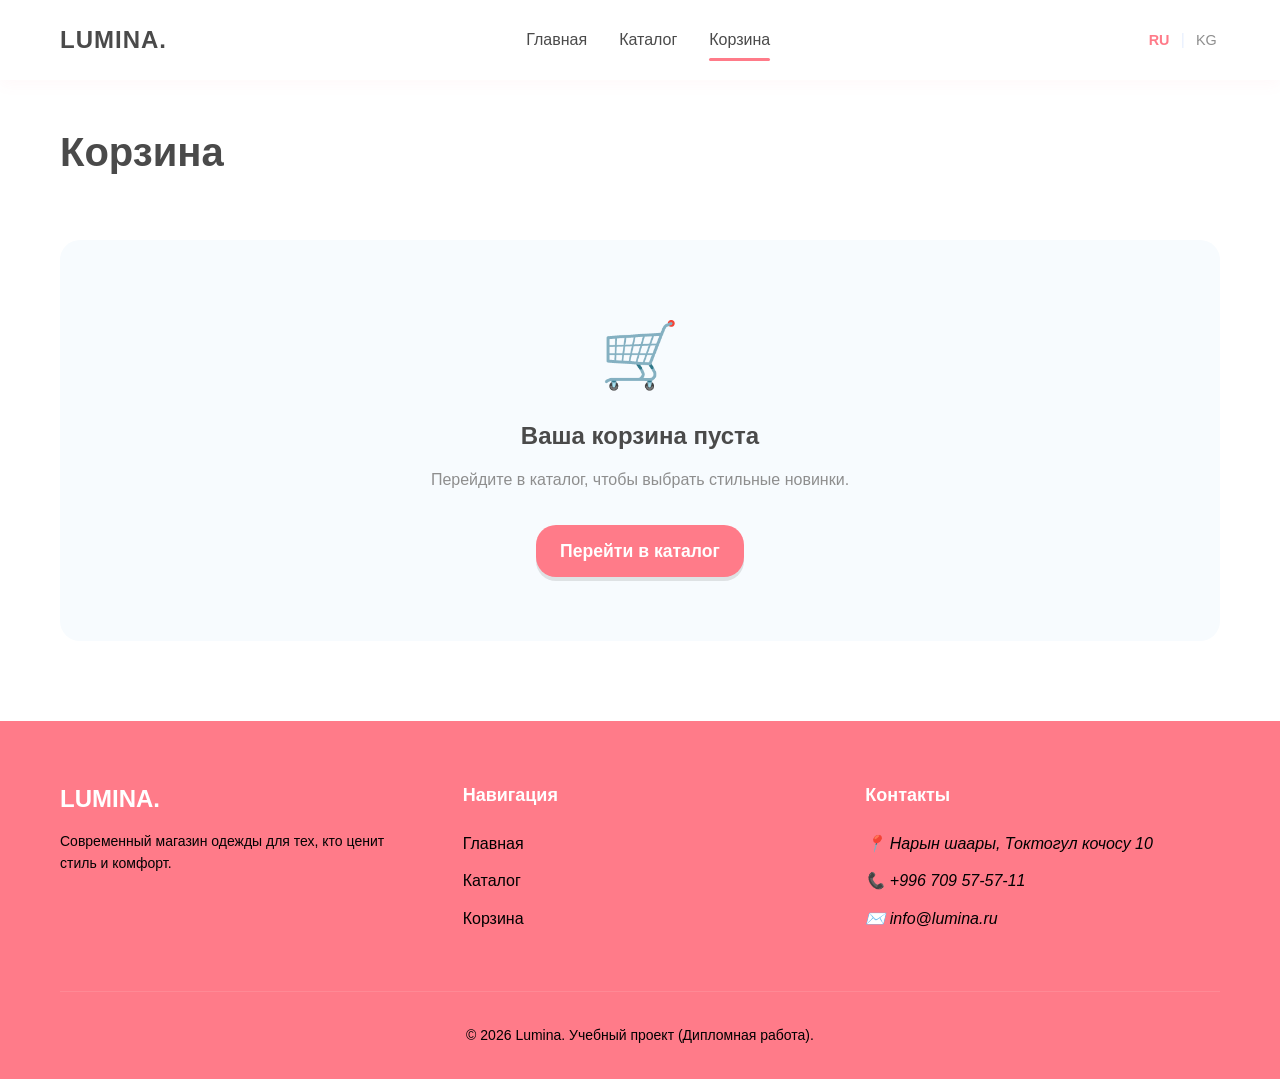
<file: cart.html>
<!DOCTYPE html>
<html lang="ru">

<head>
    <meta charset="UTF-8">
    <meta name="viewport" content="width=device-width, initial-scale=1.0">
    <title>Lumina - Корзина</title>
    <link rel="preconnect" href="https://fonts.googleapis.com">
    <link rel="preconnect" href="https://fonts.gstatic.com" crossorigin>
    <link href="https://fonts.googleapis.com/css2?family=Inter:wght@400;500;600;700&display=swap" rel="stylesheet">
    <link rel="apple-touch-icon" sizes="180x180" href="favicon/apple-touch-icon.png">
    <link rel="icon" type="image/png" sizes="32x32" href="favicon/favicon-32x32.png">
    <link rel="icon" type="image/png" sizes="16x16" href="favicon/favicon-16x16.png">
    <link rel="manifest" href="favicon/site.webmanifest">
    <link rel="stylesheet" href="css/style.css">
</head>

<body>
    <header class="header">
        <div class="container header-container">
            <a href="index.html" class="logo">LUMINA.</a>

            <button class="mobile-menu-btn" id="mobileMenuBtn" aria-label="Открыть меню">
                <span></span><span></span><span></span>
            </button>

            <nav class="nav" id="mainNav">
                <ul class="nav-list">
                    <li><a href="index.html" class="nav-link" data-i18n="home">Главная</a></li>
                    <li><a href="catalog.html" class="nav-link" data-i18n="catalog">Каталог</a></li>
                    <li>
                        <a href="cart.html" class="nav-link cart-link active">
                            <span data-i18n="cart">Корзина</span>
                            <span class="cart-badge" id="cartBadge">0</span>
                        </a>
                    </li>
                </ul>
            </nav>

            <div class="lang-switcher">
                <button class="lang-btn active" data-lang="ru">RU</button>
                <span class="lang-sep">|</span>
                <button class="lang-btn" data-lang="kg">KG</button>
            </div>
        </div>
    </header>

    <main class="main page-cart">
        <div class="container">
            <h1 class="page-title" data-i18n="cartTitle">Корзина</h1>

            <div class="cart-wrapper" id="cartContainer">
                <!-- Cart Content -->
                <div class="cart-items" id="cartItemsList">
                    <!-- Items injected here by JS -->
                    <div class="loading-spinner" data-i18n="loadingCart">Загрузка корзины...</div>
                </div>

                <!-- Cart Summary -->
                <div class="cart-summary" id="cartSummary" style="display: none;">
                    <h3 data-i18n="orderSummary">Сумма заказа</h3>
                    <div class="summary-row">
                        <span><span data-i18n="summaryItems">Товары</span> (<span id="summaryCount">0</span>):</span>
                        <span id="summaryPrice">0 сом</span>
                    </div>
                    <div class="summary-row">
                        <span data-i18n="summaryDiscount">Скидка:</span>
                        <span>0 сом</span>
                    </div>
                    <div class="summary-row total">
                        <span data-i18n="summaryTotal">Итого:</span>
                        <span id="summaryTotal">0 сом</span>
                    </div>
                    <a href="checkout.html" class="btn btn-primary btn-block" data-i18n="goToCheckout">Перейти к
                        оформлению</a>
                </div>
            </div>

            <!-- Empty cart state -->
            <div id="emptyCartMessage" class="empty-state" style="display: none;">
                <div class="empty-icon">🛒</div>
                <h2 data-i18n="emptyCart">Ваша корзина пуста</h2>
                <p data-i18n="emptyCartDesc">Перейдите в каталог, чтобы выбрать стильные новинки.</p>
                <a href="catalog.html" class="btn btn-primary" data-i18n="goToCatalog">Перейти в каталог</a>
            </div>
        </div>
    </main>

    <footer class="footer">
        <div class="container">
            <div class="footer-content">
                <div class="footer-col">
                    <h3 class="footer-logo">LUMINA.</h3>
                    <p class="footer-desc" data-i18n="footerDesc">Современный магазин одежды для тех, кто ценит стиль и
                        комфорт.</p>
                </div>
                <div class="footer-col">
                    <h4 class="footer-title" data-i18n="navTitle">Навигация</h4>
                    <ul class="footer-links">
                        <li><a href="index.html" data-i18n="home">Главная</a></li>
                        <li><a href="catalog.html" data-i18n="catalog">Каталог</a></li>
                        <li><a href="cart.html" data-i18n="cart">Корзина</a></li>
                    </ul>
                </div>
                <div class="footer-col">
                    <h4 class="footer-title" data-i18n="contactsTitle">Контакты</h4>
                    <address class="footer-contacts">
                        <p>📍 Нарын шаары, Токтогул кочосу 10</p>
                        <p>📞 <a href="tel:+79991234567">+996 709 57-57-11</a></p>
                        <p>✉️ <a href="mailto:info@lumina.ru">info@lumina.ru</a></p>
                    </address>
                </div>
            </div>
            <div class="footer-bottom">
                <p>&copy; <span id="currentYear">2026</span> <span data-i18n="copyright">Lumina. Учебный проект
                        (Дипломная работа).</span></p>
            </div>
        </div>
    </footer>

    <!-- Scripts -->
    <script src="js/products.js"></script>
    <script src="js/cart.js"></script>
    <script src="js/main.js"></script>
    <script src="js/lang.js"></script>
    <script src="js/cart-page.js"></script>
</body>

</html>
</file>
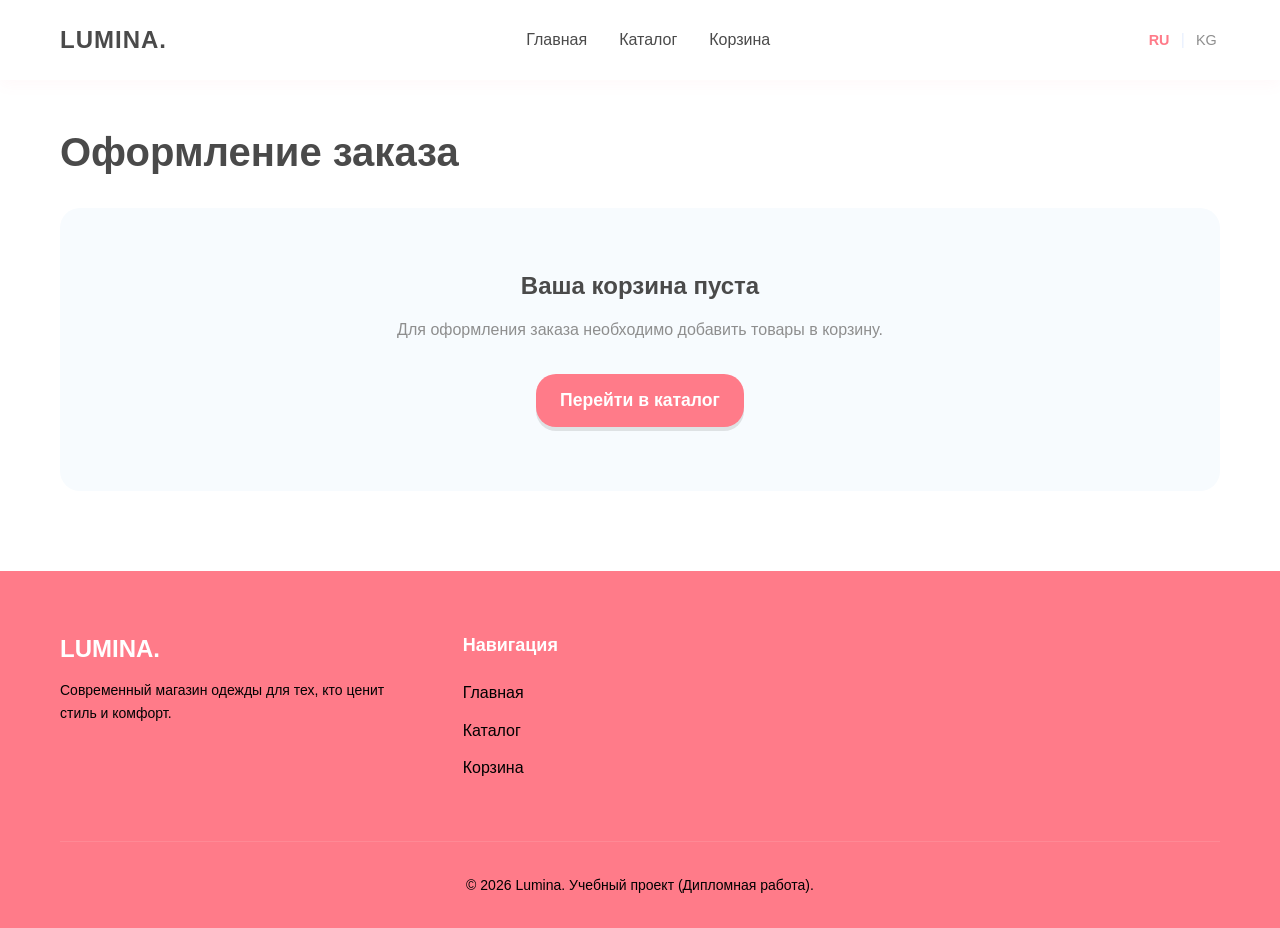
<file: checkout.html>
<!DOCTYPE html>
<html lang="ru">

<head>
    <meta charset="UTF-8">
    <meta name="viewport" content="width=device-width, initial-scale=1.0">
    <title>Lumina - Оформление заказа</title>
    <link rel="preconnect" href="https://fonts.googleapis.com">
    <link rel="preconnect" href="https://fonts.gstatic.com" crossorigin>
    <link href="https://fonts.googleapis.com/css2?family=Inter:wght@400;500;600;700&display=swap" rel="stylesheet">
    <link rel="apple-touch-icon" sizes="180x180" href="favicon/apple-touch-icon.png">
    <link rel="icon" type="image/png" sizes="32x32" href="favicon/favicon-32x32.png">
    <link rel="icon" type="image/png" sizes="16x16" href="favicon/favicon-16x16.png">
    <link rel="manifest" href="favicon/site.webmanifest">
    <link rel="stylesheet" href="css/style.css">
</head>

<body>
    <header class="header">
        <div class="container header-container">
            <a href="index.html" class="logo">LUMINA.</a>

            <button class="mobile-menu-btn" id="mobileMenuBtn" aria-label="Открыть меню">
                <span></span><span></span><span></span>
            </button>

            <nav class="nav" id="mainNav">
                <ul class="nav-list">
                    <li><a href="index.html" class="nav-link" data-i18n="home">Главная</a></li>
                    <li><a href="catalog.html" class="nav-link" data-i18n="catalog">Каталог</a></li>
                    <li>
                        <a href="cart.html" class="nav-link cart-link">
                            <span data-i18n="cart">Корзина</span>
                            <span class="cart-badge" id="cartBadge">0</span>
                        </a>
                    </li>
                </ul>
            </nav>

            <div class="lang-switcher">
                <button class="lang-btn active" data-lang="ru">RU</button>
                <span class="lang-sep">|</span>
                <button class="lang-btn" data-lang="kg">KG</button>
            </div>
        </div>
    </header>

    <main class="main page-checkout">
        <div class="container">
            <h1 class="page-title" data-i18n="checkoutTitle">Оформление заказа</h1>

            <div class="checkout-wrapper">
                <div class="checkout-form-container">
                    <form id="checkoutForm" class="checkout-form" novalidate>

                        <!-- Contact info -->
                        <section class="form-section">
                            <h2 class="form-section-title" data-i18n="contactsDelivery">Контакты и доставка</h2>

                            <div class="form-group">
                                <label for="nameInput" data-i18n="yourName">Ваше имя *</label>
                                <input type="text" id="nameInput" class="form-control" required
                                    placeholder="Айбек Асанов" data-i18n-placeholder="namePlaceholder">
                                <div class="error-text" id="nameError" data-i18n="nameError">Пожалуйста, введите ваше
                                    имя (допускаются только буквы).</div>
                            </div>

                            <div class="form-row">
                                <div class="form-group">
                                    <label for="emailInput" data-i18n="email">Email *</label>
                                    <input type="email" id="emailInput" class="form-control" required
                                        placeholder="example@mail.ru" data-i18n-placeholder="emailPlaceholder">
                                    <div class="error-text" id="emailError" data-i18n="emailError">Пожалуйста, введите
                                        корректный email.</div>
                                </div>
                                <div class="form-group">
                                    <label for="phoneInput" data-i18n="phone">Телефон *</label>
                                    <input type="tel" id="phoneInput" class="form-control" required
                                        placeholder="+996 (999) 000-00-00" data-i18n-placeholder="phonePlaceholder">
                                    <div class="error-text" id="phoneError" data-i18n="phoneError">Пожалуйста, введите
                                        корректный номер телефона (от 10 цифр).</div>
                                </div>
                            </div>

                            <div class="form-group">
                                <label for="addressInput" data-i18n="address">Адрес доставки *</label>
                                <textarea id="addressInput" class="form-control address-input" rows="3" required
                                    placeholder="Город, Улица, Дом, Квартира"
                                    data-i18n-placeholder="addressPlaceholder"></textarea>
                                <div class="error-text" id="addressError" data-i18n="addressError">Пожалуйста, укажите
                                    полный адрес доставки (не менее 10 символов).</div>
                            </div>
                        </section>

                        <!-- Payment -->
                        <section class="form-section">
                            <h2 class="form-section-title" data-i18n="payment">Оплата</h2>

                            <div class="payment-methods">
                                <label class="payment-method">
                                    <input type="radio" name="paymentType" value="card" checked>
                                    <span class="method-custom"></span>
                                    <span class="method-label" data-i18n="cardOnline">Банковской картой онлайн</span>
                                </label>
                                <label class="payment-method">
                                    <input type="radio" name="paymentType" value="cash">
                                    <span class="method-custom"></span>
                                    <span class="method-label" data-i18n="cashOnDelivery">Наличными при получении</span>
                                </label>
                            </div>

                            <!-- Card Details (shown only if card is selected) -->
                            <div id="cardDetailsWrapper" class="card-details-wrapper">
                                <div class="form-group">
                                    <label for="cardNumberInput" data-i18n="cardNumber">Номер карты *</label>
                                    <input type="text" id="cardNumberInput" class="form-control"
                                        placeholder="0000 0000 0000 0000" maxlength="19"
                                        data-i18n-placeholder="cardNumberPlaceholder">
                                    <div class="error-text" id="cardNumberError" data-i18n="cardNumberError">Введите
                                        16-значный номер карты.</div>
                                </div>

                                <div class="form-row">
                                    <div class="form-group">
                                        <label for="cardExpiryInput" data-i18n="cardExpiry">Срок действия (ММ/ГГ)
                                            *</label>
                                        <input type="text" id="cardExpiryInput" class="form-control" placeholder="12/26"
                                            maxlength="5" data-i18n-placeholder="cardExpiryPlaceholder">
                                        <div class="error-text" id="cardExpiryError" data-i18n="cardExpiryError">
                                            Неверный формат или срок истек.</div>
                                    </div>
                                    <div class="form-group">
                                        <label for="cardCvvInput" data-i18n="cardCvv">CVV *</label>
                                        <input type="password" id="cardCvvInput" class="form-control" placeholder="***"
                                            maxlength="3" data-i18n-placeholder="cardCvvPlaceholder">
                                        <div class="error-text" id="cardCvvError" data-i18n="cardCvvError">Введите 3
                                            цифры CVV.</div>
                                    </div>
                                </div>
                            </div>

                        </section>

                        <button type="submit" class="btn btn-primary btn-large btn-block" id="submitOrderBtn"
                            data-i18n="confirmOrder">Подтвердить заказ</button>
                    </form>
                </div>

                <!-- Order summary -->
                <div class="checkout-sidebar">
                    <div class="cart-summary sticky">
                        <h3 data-i18n="yourOrder">Ваш заказ</h3>
                        <div id="checkoutItemsPreview" class="checkout-items-preview">
                            <!-- Injected by JS -->
                        </div>
                        <div class="summary-divider"></div>
                        <div class="summary-row total">
                            <span data-i18n="toPay">К оплате:</span>
                            <span id="checkoutTotal">0 сом</span>
                        </div>
                    </div>
                </div>
            </div>

            <!-- Success message (hidden by default) -->
            <div id="successMessage" class="success-state" style="display: none;">
                <div class="success-icon">✓</div>
                <h2 data-i18n="orderSuccess">Заказ успешно оформлен!</h2>
                <p data-i18n="orderSuccessDesc">Спасибо за покупку. Мы свяжемся с вами в ближайшее время для
                    подтверждения деталей.</p>
                <div class="success-actions">
                    <a href="index.html" class="btn btn-primary" data-i18n="toHome">На главную</a>
                    <a href="catalog.html" class="btn btn-outline" data-i18n="continueShopping">Продолжить покупки</a>
                </div>
            </div>

            <div id="emptyCheckout" class="empty-state" style="display: none;">
                <h2 data-i18n="emptyCheckout">Ваша корзина пуста</h2>
                <p data-i18n="emptyCheckoutDesc">Для оформления заказа необходимо добавить товары в корзину.</p>
                <a href="catalog.html" class="btn btn-primary" data-i18n="goToCatalog">В каталог</a>
            </div>

        </div>
    </main>

    <footer class="footer">
        <!-- same footer -->
        <div class="container">
            <div class="footer-content">
                <div class="footer-col">
                    <h3 class="footer-logo">LUMINA.</h3>
                    <p class="footer-desc" data-i18n="footerDesc">Современный магазин одежды для тех, кто ценит стиль и
                        комфорт.</p>
                </div>
                <div class="footer-col">
                    <h4 class="footer-title" data-i18n="navTitle">Навигация</h4>
                    <ul class="footer-links">
                        <li><a href="index.html" data-i18n="home">Главная</a></li>
                        <li><a href="catalog.html" data-i18n="catalog">Каталог</a></li>
                        <li><a href="cart.html" data-i18n="cart">Корзина</a></li>
                    </ul>
                </div>
                <!-- ... -->
            </div>
            <div class="footer-bottom">
                <p>&copy; <span id="currentYear">2026</span> <span data-i18n="copyright">Lumina. Учебный проект
                        (Дипломная работа).</span></p>
            </div>
        </div>
    </footer>

    <!-- Scripts -->
    <script src="js/products.js"></script>
    <script src="js/cart.js"></script>
    <script src="js/main.js"></script>
    <script src="js/lang.js"></script>
    <script src="js/checkout.js"></script>
</body>

</html>
</file>
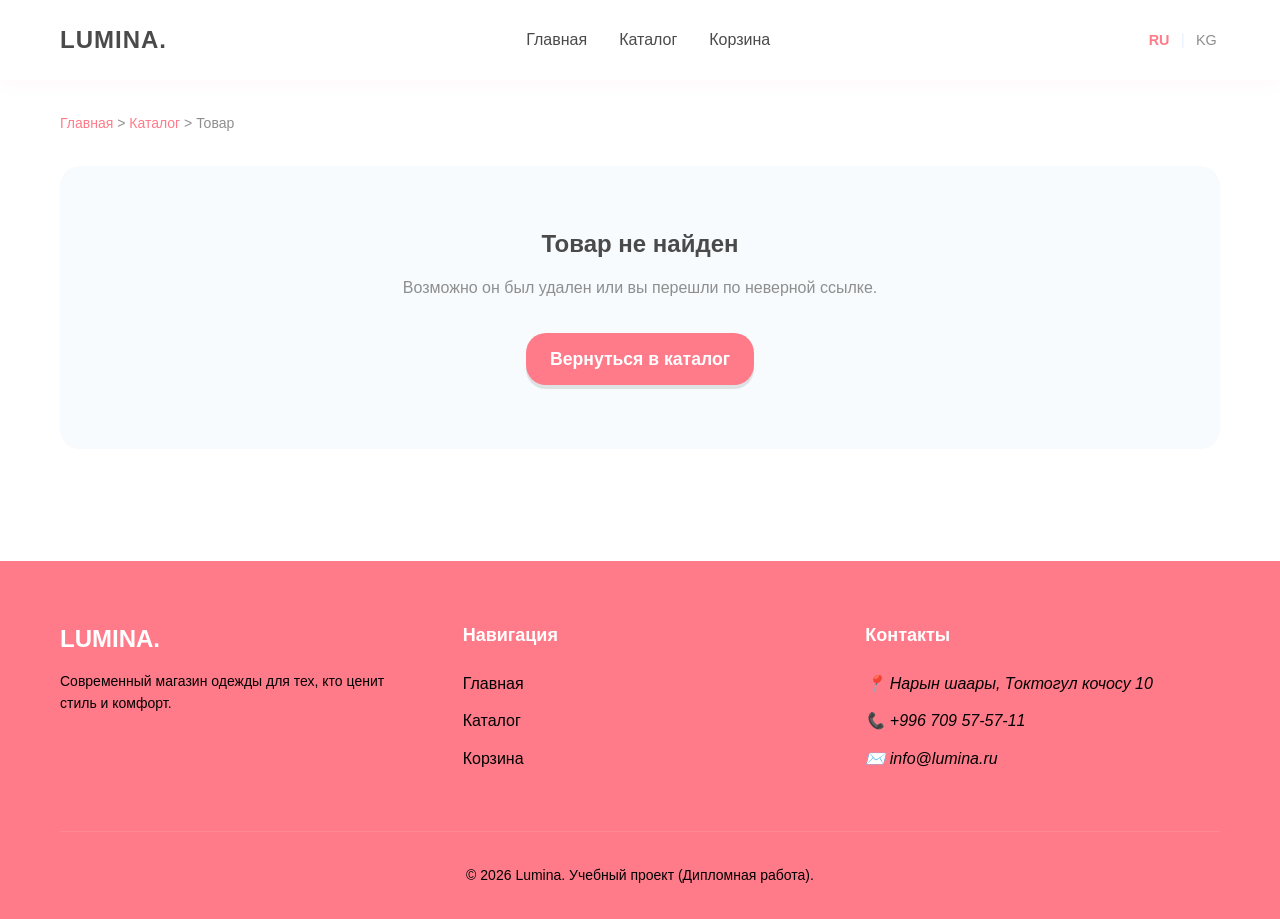
<file: product.html>
<!DOCTYPE html>
<html lang="ru">

<head>
    <meta charset="UTF-8">
    <meta name="viewport" content="width=device-width, initial-scale=1.0">
    <title>Lumina - Товар</title>
    <link rel="preconnect" href="https://fonts.googleapis.com">
    <link rel="preconnect" href="https://fonts.gstatic.com" crossorigin>
    <link href="https://fonts.googleapis.com/css2?family=Inter:wght@400;500;600;700&display=swap" rel="stylesheet">
    <link rel="apple-touch-icon" sizes="180x180" href="favicon/apple-touch-icon.png">
    <link rel="icon" type="image/png" sizes="32x32" href="favicon/favicon-32x32.png">
    <link rel="icon" type="image/png" sizes="16x16" href="favicon/favicon-16x16.png">
    <link rel="manifest" href="favicon/site.webmanifest">
    <link rel="stylesheet" href="css/style.css">
</head>

<body>
    <header class="header">
        <div class="container header-container">
            <a href="index.html" class="logo">LUMINA.</a>

            <button class="mobile-menu-btn" id="mobileMenuBtn" aria-label="Открыть меню">
                <span></span><span></span><span></span>
            </button>

            <nav class="nav" id="mainNav">
                <ul class="nav-list">
                    <li><a href="index.html" class="nav-link" data-i18n="home">Главная</a></li>
                    <li><a href="catalog.html" class="nav-link" data-i18n="catalog">Каталог</a></li>
                    <li>
                        <a href="cart.html" class="nav-link cart-link">
                            <span data-i18n="cart">Корзина</span>
                            <span class="cart-badge" id="cartBadge">0</span>
                        </a>
                    </li>
                </ul>
            </nav>

            <div class="lang-switcher">
                <button class="lang-btn active" data-lang="ru">RU</button>
                <span class="lang-sep">|</span>
                <button class="lang-btn" data-lang="kg">KG</button>
            </div>
        </div>
    </header>

    <main class="main page-product">
        <div class="container">
            <div class="breadcrumbs">
                <a href="index.html" data-i18n="home">Главная</a> &gt; <a href="catalog.html"
                    data-i18n="catalog">Каталог</a> &gt; <span id="bcProductName"
                    data-i18n="productPageTitle">Товар</span>
            </div>

            <div class="product-details-wrap" id="productDetailsContainer">
                <div class="loading-spinner" data-i18n="loadingProduct">Загрузка информации о товаре...</div>
                <!-- Content injected via JS: image, title, price, description, sizes, Add to Cart btn -->
            </div>

            <div id="productNotFound" class="empty-state" style="display: none;">
                <h2 data-i18n="productNotFound">Товар не найден</h2>
                <p data-i18n="productNotFoundDesc">Возможно он был удален или вы перешли по неверной ссылке.</p>
                <a href="catalog.html" class="btn btn-primary" data-i18n="backToCatalog">Вернуться в каталог</a>
            </div>
        </div>
    </main>

    <footer class="footer">
        <div class="container">
            <div class="footer-content">
                <div class="footer-col">
                    <h3 class="footer-logo">LUMINA.</h3>
                    <p class="footer-desc" data-i18n="footerDesc">Современный магазин одежды для тех, кто ценит стиль и
                        комфорт.</p>
                </div>
                <div class="footer-col">
                    <h4 class="footer-title" data-i18n="navTitle">Навигация</h4>
                    <ul class="footer-links">
                        <li><a href="index.html" data-i18n="home">Главная</a></li>
                        <li><a href="catalog.html" data-i18n="catalog">Каталог</a></li>
                        <li><a href="cart.html" data-i18n="cart">Корзина</a></li>
                    </ul>
                </div>
                <div class="footer-col">
                    <h4 class="footer-title" data-i18n="contactsTitle">Контакты</h4>
                    <address class="footer-contacts">
                        <p>📍 Нарын шаары, Токтогул кочосу 10</p>
                        <p>📞 <a href="tel:+79991234567">+996 709 57-57-11</a></p>
                        <p>✉️ <a href="mailto:info@lumina.ru">info@lumina.ru</a></p>
                    </address>
                </div>
            </div>
            <div class="footer-bottom">
                <p>&copy; <span id="currentYear">2026</span> <span data-i18n="copyright">Lumina. Учебный проект
                        (Дипломная работа).</span></p>
            </div>
        </div>
    </footer>

    <!-- Scripts -->
    <script src="js/products.js"></script>
    <script src="js/cart.js"></script>
    <script src="js/main.js"></script>
    <script src="js/lang.js"></script>
    <script src="js/product.js"></script>
</body>

</html>
</file>
<file: css/style.css>
/* =========================================================================
   Base Styles & Variables
   ========================================================================= */
:root {
    /* Colors - Pastel Kids Theme */
    --primary: #FF7B89;
    --primary-hover: #FF5E6F;
    --secondary: #FFECA1;
    --accent: #86E3CE;
    --text-main: #4A4A4A;
    --text-muted: #8E8E8E;
    --bg-main: #ffffff;
    --bg-light: #F7FBFE;
    --border: #E8F0FE;
    --error: #FF6B6B;
    --success: #4ECDC4;
    --badge-new: #4ECDC4;
    --badge-hit: #FFD166;

    /* Typography */
    --font-main: 'Nunito', sans-serif;

    /* Layout */
    --container-max: 1200px;
    --container-padding: 20px;

    /* Effects */
    --transition: all 0.3s cubic-bezier(0.34, 1.56, 0.64, 1);
    --shadow-sm: 0 4px 15px rgba(255, 123, 137, 0.05);
    --shadow-md: 0 8px 25px rgba(255, 123, 137, 0.1);
    --shadow-lg: 0 15px 35px rgba(255, 123, 137, 0.15);
    --radius: 20px;
}

* {
    margin: 0;
    padding: 0;
    box-sizing: border-box;
}

html,
body {
    height: 100%;
}

body {
    font-family: var(--font-main);
    color: var(--text-main);
    background-color: var(--bg-main);
    line-height: 1.6;
    font-size: 16px;
    display: flex;
    flex-direction: column;
}

.main {
    flex: 1 0 auto;
    /* Push footer down */
}

.footer {
    flex-shrink: 0;
}

.container {
    max-width: var(--container-max);
    margin: 0 auto;
    padding: 0 var(--container-padding);
}

a {
    color: inherit;
    text-decoration: none;
    transition: var(--transition);
}

ul,
ol {
    list-style: none;
}

img {
    max-width: 100%;
    height: auto;
    display: block;
}

/* =========================================================================
   Typography & Utils
   ========================================================================= */
h1,
h2,
h3,
h4,
h5,
h6 {
    font-weight: 600;
    line-height: 1.2;
    margin-bottom: 1rem;
}

.page-title {
    font-size: 2.5rem;
    margin-bottom: 2rem;
    font-weight: 700;
}

.section-title {
    font-size: 2rem;
    margin-bottom: 2rem;
    position: relative;
    display: inline-block;
}

.section-title::after {
    content: '';
    position: absolute;
    bottom: -10px;
    left: 0;
    width: 60px;
    height: 3px;
    background-color: var(--primary);
}

.section-padding {
    padding: 5rem 0;
}

.bg-light {
    background-color: var(--bg-light);
}

.loading-spinner {
    text-align: center;
    padding: 3rem;
    color: var(--text-muted);
}

.empty-state {
    text-align: center;
    padding: 4rem 2rem;
    background-color: var(--bg-light);
    border-radius: var(--radius);
    margin: 2rem 0;
}

.empty-state h2 {
    margin-bottom: 1rem;
}

.empty-state p {
    color: var(--text-muted);
    margin-bottom: 2rem;
}

.empty-icon {
    font-size: 4rem;
    margin-bottom: 1rem;
}

/* =========================================================================
   Buttons & Forms
   ========================================================================= */
.btn {
    display: inline-flex;
    align-items: center;
    justify-content: center;
    padding: 0.75rem 1.5rem;
    border: none;
    border-radius: var(--radius);
    font-family: inherit;
    font-weight: 700;
    font-size: 1.1rem;
    cursor: pointer;
    transition: var(--transition);
    text-align: center;
    box-shadow: 0 4px 0 rgba(0, 0, 0, 0.1);
}

.btn-primary {
    background-color: var(--primary);
    color: #fff;
}

.btn-primary:hover {
    background-color: var(--primary-hover);
    transform: translateY(-4px);
    box-shadow: 0 8px 0 rgba(0, 0, 0, 0.15);
}

.btn-primary:active {
    transform: translateY(2px);
    box-shadow: 0 2px 0 rgba(0, 0, 0, 0.1);
}

.btn-outline {
    background-color: transparent;
    color: var(--primary);
    border: 1px solid var(--primary);
}

.btn-outline:hover {
    background-color: var(--primary);
    color: #fff;
}

.btn-large {
    padding: 1rem 2rem;
    font-size: 1.125rem;
}

.btn-block {
    display: flex;
    width: 100%;
}

.btn:disabled {
    opacity: 0.5;
    cursor: not-allowed;
    transform: none !important;
    box-shadow: none !important;
}

.form-group {
    margin-bottom: 1.5rem;
}

.form-group label {
    display: block;
    margin-bottom: 0.5rem;
    font-weight: 500;
    font-size: 0.875rem;
}

.form-control,
.form-select {
    width: 100%;
    padding: 0.75rem 1rem;
    border: 1px solid var(--border);
    border-radius: var(--radius);
    font-family: inherit;
    font-size: 1rem;
    transition: var(--transition);
    background-color: #fff;
}

.form-control:focus,
.form-select:focus {
    outline: none;
    border-color: var(--primary);
    box-shadow: 0 0 0 3px rgba(17, 17, 17, 0.1);
}

.error-text {
    color: var(--error);
    font-size: 0.8rem;
    margin-top: 0.5rem;
    display: none;
}

.form-group.has-error .form-control {
    border-color: var(--error);
}

.form-group.has-error .error-text {
    display: block;
}

/* =========================================================================
   Header & Navigation
   ========================================================================= */
.header {
    background-color: var(--bg-main);
    box-shadow: var(--shadow-sm);
    position: sticky;
    top: 0;
    z-index: 100;
}

.header-container {
    display: flex;
    justify-content: space-between;
    align-items: center;
    height: 80px;
}

.logo {
    font-size: 1.5rem;
    font-weight: 700;
    letter-spacing: 1px;
    z-index: 101;
    /* Above mobile menu */
}

.nav-list {
    display: flex;
    gap: 2rem;
    align-items: center;
}

.nav-link {
    font-weight: 500;
    position: relative;
    padding: 0.5rem 0;
}

.nav-link::after {
    content: '';
    position: absolute;
    bottom: 0;
    left: 0;
    width: 0;
    height: 3px;
    border-radius: 3px;
    background-color: var(--primary);
    transition: var(--transition);
}

.nav-link:hover::after,
.nav-link.active::after {
    width: 100%;
}

.lang-switcher {
    display: flex;
    align-items: center;
    gap: 0.5rem;
    font-weight: 500;
    margin-left: 1rem;
}

.lang-btn {
    background: none;
    border: none;
    cursor: pointer;
    font-family: inherit;
    font-size: 0.9rem;
    color: var(--text-muted);
    transition: var(--transition);
    padding: 0.2rem;
}

.lang-btn:hover {
    color: var(--primary);
}

.lang-btn.active {
    color: var(--primary);
    font-weight: 700;
}

.lang-sep {
    color: var(--border);
}

.cart-link {
    display: flex;
    align-items: center;
    gap: 0.5rem;
}

.cart-badge {
    background-color: var(--primary);
    color: #fff;
    font-size: 0.75rem;
    font-weight: 700;
    padding: 0.1rem 0.5rem;
    border-radius: 20px;
    min-width: 20px;
    text-align: center;
}

.mobile-menu-btn {
    display: none;
    background: none;
    border: none;
    cursor: pointer;
    flex-direction: column;
    gap: 5px;
    z-index: 101;
}

.mobile-menu-btn span {
    display: block;
    width: 25px;
    height: 2px;
    background-color: var(--primary);
    transition: var(--transition);
}

/* =========================================================================
   Home Page
   ========================================================================= */
.hero-banner {
    background-color: var(--bg-light);
    min-height: 60vh;
    display: flex;
    align-items: center;
    position: relative;
    overflow: hidden;
    padding: 4rem 0;
}

.hero-banner::before {
    content: '';
    position: absolute;
    right: -10%;
    top: -20%;
    width: 50%;
    height: 140%;
    background: linear-gradient(135deg, var(--secondary), var(--accent));
    border-radius: 50%;
    z-index: 0;
}

.hero-content {
    position: relative;
    z-index: 1;
    max-width: 600px;
}

.hero-title {
    font-size: 3.5rem;
    margin-bottom: 1.5rem;
    color: var(--primary);
}

.hero-subtitle {
    font-size: 1.25rem;
    color: var(--text-muted);
    margin-bottom: 2.5rem;
}

.section-header {
    display: flex;
    justify-content: space-between;
    align-items: flex-end;
    margin-bottom: 3rem;
}

.products-grid {
    display: grid;
    grid-template-columns: repeat(auto-fill, minmax(250px, 1fr));
    gap: 2rem;
}

/* Product Card */
.product-card {
    background-color: #fff;
    border-radius: var(--radius);
    padding: 1rem;
    transition: var(--transition);
    border: 1px solid var(--border);
    display: flex;
    flex-direction: column;
    height: 100%;
}

.product-card:hover {
    transform: translateY(-8px) scale(1.02);
    box-shadow: var(--shadow-lg);
    border-color: transparent;
}

.product-link {
    flex-grow: 1;
    display: flex;
    flex-direction: column;
}

.product-img-wrap {
    aspect-ratio: 3/4;
    overflow: hidden;
    border-radius: var(--radius) var(--radius) 0 0;
    margin-bottom: 1rem;
    background-color: var(--bg-light);
    position: relative;
}

/* Badge Styles */
.product-badge {
    position: absolute;
    top: 15px;
    left: 15px;
    padding: 0.4rem 1rem;
    background-color: var(--badge-new);
    color: #fff;
    font-size: 0.8rem;
    font-weight: 800;
    border-radius: 30px;
    text-transform: uppercase;
    letter-spacing: 1px;
    z-index: 2;
    box-shadow: 0 4px 10px rgba(0, 0, 0, 0.1);
}

.product-badge[data-i18n="badgeHit"] {
    background-color: var(--badge-hit);
    color: var(--text-main);
}

.product-img {
    width: 100%;
    height: 100%;
    object-fit: cover;
    transition: var(--transition);
}

.product-card:hover .product-img {
    transform: scale(1.05);
}

.product-info {
    flex-grow: 1;
    display: flex;
    flex-direction: column;
}

.product-category {
    font-size: 0.8rem;
    color: var(--text-muted);
    text-transform: uppercase;
    letter-spacing: 1px;
    margin-bottom: 0.5rem;
}

.product-name {
    font-size: 1.1rem;
    font-weight: 500;
    margin-bottom: 0.5rem;
    flex-grow: 1;
}

.product-price {
    font-size: 1.25rem;
    font-weight: 700;
    margin-bottom: 1rem;
    color: var(--primary);
}

/* Features */
.features-grid {
    display: grid;
    grid-template-columns: repeat(3, 1fr);
    gap: 2rem;
}

.feature-card {
    text-align: center;
    padding: 2rem;
    background-color: #fff;
    border-radius: var(--radius);
    box-shadow: var(--shadow-sm);
    transition: var(--transition);
}

.feature-card:hover {
    transform: translateY(-5px);
    box-shadow: var(--shadow-md);
}

.feature-icon {
    font-size: 2.5rem;
    margin-bottom: 1rem;
}

.feature-title {
    font-size: 1.25rem;
    margin-bottom: 0.5rem;
}

/* =========================================================================
   Catalog Page
   ========================================================================= */
.page-catalog {
    padding: 3rem 0;
}

.catalog-header {
    display: flex;
    justify-content: space-between;
    align-items: center;
    margin-bottom: 2rem;
    flex-wrap: wrap;
    gap: 1rem;
}

.catalog-controls {
    display: flex;
    gap: 1.5rem;
}

.filter-group,
.sort-group {
    display: flex;
    align-items: center;
    gap: 0.5rem;
}

.filter-group label,
.sort-group label {
    font-weight: 500;
    color: var(--text-muted);
    white-space: nowrap;
}

.filter-group select,
.sort-group select {
    min-width: 180px;
}

/* =========================================================================
   Product Page
   ========================================================================= */
.page-product {
    padding: 2rem 0 5rem;
}

.breadcrumbs {
    margin-bottom: 2rem;
    font-size: 0.875rem;
    color: var(--text-muted);
}

.breadcrumbs a {
    color: var(--primary);
}

.breadcrumbs a:hover {
    text-decoration: underline;
}

.product-details {
    display: grid;
    grid-template-columns: 1fr 1fr;
    gap: 4rem;
}

.product-gallery {
    aspect-ratio: 3/4;
    border-radius: var(--radius);
    overflow: hidden;
    background-color: var(--bg-light);
}

.product-gallery img {
    width: 100%;
    height: 100%;
    object-fit: cover;
}

.product-info-full {
    display: flex;
    flex-direction: column;
}

.product-info-full .product-category {
    font-size: 1rem;
}

.product-info-full .product-name {
    font-size: 2.5rem;
    margin-bottom: 1rem;
}

.product-info-full .product-price {
    font-size: 2rem;
    margin-bottom: 2rem;
}

.product-description {
    color: var(--text-muted);
    margin-bottom: 2rem;
    line-height: 1.8;
}

.product-sizes {
    margin-bottom: 2rem;
}

.sizes-title {
    font-weight: 600;
    margin-bottom: 1rem;
}

.sizes-grid {
    display: flex;
    gap: 0.5rem;
    flex-wrap: wrap;
}

.size-btn {
    width: 50px;
    height: 50px;
    border: 1px solid var(--border);
    background-color: transparent;
    border-radius: var(--radius);
    font-family: inherit;
    font-weight: 500;
    cursor: pointer;
    transition: var(--transition);
}

.size-btn:hover {
    border-color: var(--primary);
}

.size-btn.selected {
    background-color: var(--primary);
    color: #fff;
    border-color: var(--primary);
}

.size-btn:disabled {
    opacity: 0.5;
    cursor: not-allowed;
    background-color: var(--bg-light);
    color: var(--text-muted);
    text-decoration: line-through;
}

.size-error {
    color: var(--error);
    margin-top: 0.5rem;
    font-size: 0.875rem;
    display: none;
}

/* =========================================================================
   Cart Page
   ========================================================================= */
.page-cart {
    padding: 3rem 0;
}

.cart-wrapper {
    display: grid;
    grid-template-columns: 2fr 1fr;
    gap: 3rem;
}

.cart-item {
    display: flex;
    gap: 1.5rem;
    padding: 1.5rem;
    border: 1px solid var(--border);
    border-radius: var(--radius);
    margin-bottom: 1rem;
    background-color: #fff;
}

.cart-item-img {
    width: 100px;
    height: 133px;
    object-fit: cover;
    border-radius: var(--radius);
}

.cart-item-info {
    flex-grow: 1;
    display: flex;
    flex-direction: column;
}

.cart-item-header {
    display: flex;
    justify-content: space-between;
    margin-bottom: 0.5rem;
}

.cart-item-title {
    font-size: 1.125rem;
    font-weight: 600;
}

.cart-item-remove {
    background: none;
    border: none;
    color: var(--text-muted);
    font-size: 1.5rem;
    cursor: pointer;
    line-height: 1;
    transition: var(--transition);
}

.cart-item-remove:hover {
    color: var(--error);
}

.cart-item-details {
    color: var(--text-muted);
    font-size: 0.875rem;
    margin-bottom: 1rem;
}

.cart-item-bottom {
    display: flex;
    justify-content: space-between;
    align-items: center;
    margin-top: auto;
}

.quantity-control {
    display: flex;
    align-items: center;
    border: 1px solid var(--border);
    border-radius: var(--radius);
    overflow: hidden;
}

.qty-btn {
    background: none;
    border: none;
    width: 30px;
    height: 30px;
    font-size: 1.2rem;
    cursor: pointer;
    transition: var(--transition);
}

.qty-btn:hover {
    background-color: var(--bg-light);
}

.qty-input {
    width: 40px;
    height: 30px;
    border: none;
    border-left: 1px solid var(--border);
    border-right: 1px solid var(--border);
    text-align: center;
    font-family: inherit;
    font-weight: 500;
}

/* Disable increment/decrement arrows on input=number */
.qty-input::-webkit-outer-spin-button,
.qty-input::-webkit-inner-spin-button {
    -webkit-appearance: none;
    margin: 0;
}

.qty-input[type=number] {
    appearance: textfield;
}

.cart-item-price {
    font-weight: 700;
    font-size: 1.125rem;
}

.cart-summary {
    background-color: var(--bg-light);
    padding: 2rem;
    border-radius: var(--radius);
    position: sticky;
    top: 100px;
}

.cart-summary h3 {
    margin-bottom: 1.5rem;
    padding-bottom: 1rem;
    border-bottom: 1px solid var(--border);
}

.summary-row {
    display: flex;
    justify-content: space-between;
    margin-bottom: 1rem;
    color: var(--text-muted);
}

.summary-row.total {
    color: var(--primary);
    font-size: 1.25rem;
    font-weight: 700;
    margin-top: 1.5rem;
    padding-top: 1.5rem;
    border-top: 1px solid var(--border);
    margin-bottom: 2rem;
}

/* =========================================================================
   Checkout Page
   ========================================================================= */
.page-checkout {
    padding: 3rem 0;
}

.checkout-wrapper {
    display: grid;
    grid-template-columns: 2fr 1fr;
    gap: 3rem;
}

.form-section {
    background-color: #fff;
    padding: 2rem;
    border: 1px solid var(--border);
    border-radius: var(--radius);
    margin-bottom: 2rem;
}

.form-section-title {
    font-size: 1.25rem;
    margin-bottom: 1.5rem;
    padding-bottom: 1rem;
    border-bottom: 1px solid var(--bg-light);
}

.form-row {
    display: grid;
    grid-template-columns: 1fr 1fr;
    gap: 1.5rem;
}

.payment-methods {
    display: flex;
    flex-direction: column;
    gap: 1rem;
    margin-bottom: 1.5rem;
}

.payment-method {
    display: flex;
    align-items: center;
    padding: 1rem;
    border: 1px solid var(--border);
    border-radius: var(--radius);
    cursor: pointer;
    transition: var(--transition);
}

.payment-method:hover {
    border-color: var(--primary);
}

.payment-method input[type="radio"] {
    display: none;
}

.method-custom {
    width: 20px;
    height: 20px;
    border: 2px solid var(--border);
    border-radius: 50%;
    margin-right: 1rem;
    position: relative;
}

.payment-method input[type="radio"]:checked+.method-custom {
    border-color: var(--primary);
}

.payment-method input[type="radio"]:checked+.method-custom::after {
    content: '';
    position: absolute;
    top: 50%;
    left: 50%;
    transform: translate(-50%, -50%);
    width: 10px;
    height: 10px;
    background-color: var(--primary);
    border-radius: 50%;
}

.method-label {
    font-weight: 500;
}

.card-details-wrapper {
    background-color: var(--bg-light);
    padding: 1.5rem;
    border-radius: var(--radius);
}

.checkout-items-preview {
    margin-bottom: 1.5rem;
    max-height: 300px;
    overflow-y: auto;
}

.preview-item {
    display: flex;
    gap: 1rem;
    margin-bottom: 1rem;
}

.preview-img {
    width: 50px;
    height: 66px;
    object-fit: cover;
    border-radius: 4px;
}

.preview-info {
    flex-grow: 1;
    font-size: 0.875rem;
}

.preview-title {
    font-weight: 500;
    margin-bottom: 0.25rem;
}

.preview-meta {
    color: var(--text-muted);
    margin-bottom: 0.25rem;
}

.preview-price {
    font-weight: 600;
}

.success-state {
    text-align: center;
    padding: 5rem 2rem;
}

.success-icon {
    width: 80px;
    height: 80px;
    background-color: var(--success);
    color: white;
    font-size: 3rem;
    border-radius: 50%;
    display: flex;
    align-items: center;
    justify-content: center;
    margin: 0 auto 2rem;
}

.success-state p {
    color: var(--text-muted);
    margin-bottom: 2rem;
}

.success-actions {
    display: flex;
    justify-content: center;
    gap: 1rem;
}

/* =========================================================================
   Footer
   ========================================================================= */
.footer {
    background-color: var(--primary);
    color: #fff;
    padding: 4rem 0 2rem;
    margin-top: auto;
}

.footer-content {
    display: grid;
    grid-template-columns: repeat(3, 1fr);
    gap: 3rem;
    margin-bottom: 3rem;
}

.footer-logo {
    font-size: 1.5rem;
    margin-bottom: 1rem;
}

.footer-desc {
    color: #030303;
    font-size: 0.875rem;
}

.footer-title {
    font-size: 1.125rem;
    margin-bottom: 1.5rem;
}

.footer-links li {
    margin-bottom: 0.75rem;
}

.footer-links a {
    color: #000000;
}

.footer-links a:hover {
    color: #000000;
    padding-left: 5px;
}

.footer-contacts p {
    color: #000000;
    margin-bottom: 0.75rem;
}

.footer-contacts a {
    color: #000000;
}

.footer-contacts a:hover {
    color: #000000;
}

.footer-bottom {
    text-align: center;
    padding-top: 2rem;
    border-top: 1px solid rgba(255, 255, 255, 0.1);
    color: #020101;
    font-size: 0.875rem;
}

/* =========================================================================
   Responsive 
   ========================================================================= */
@media (max-width: 992px) {
    .features-grid {
        grid-template-columns: repeat(2, 1fr);
    }

    .product-details,
    .cart-wrapper,
    .checkout-wrapper {
        grid-template-columns: 1fr;
    }

    .footer-content {
        grid-template-columns: repeat(2, 1fr);
    }
}

@media (max-width: 768px) {
    .header-container {
        height: 60px;
    }

    .mobile-menu-btn {
        display: flex;
    }

    .nav {
        position: fixed;
        top: 60px;
        left: 0;
        width: 100%;
        background-color: var(--bg-main);
        padding: 2rem;
        box-shadow: var(--shadow-md);
        transform: translateY(-150%);
        transition: transform 0.3s ease;
        z-index: 99;
    }

    .nav.active {
        transform: translateY(0);
    }

    .nav-list {
        flex-direction: column;
        align-items: flex-start;
        gap: 1.5rem;
    }

    .hero-title {
        font-size: 2.5rem;
    }

    .hero-banner {
        min-height: 50vh;
    }

    .section-header {
        flex-direction: column;
        align-items: flex-start;
        gap: 1rem;
    }

    .features-grid {
        grid-template-columns: 1fr;
    }

    .form-row {
        grid-template-columns: 1fr;
    }

    .footer-content {
        grid-template-columns: 1fr;
    }

    .cart-item {
        flex-direction: column;
    }

    .cart-item-img {
        width: 100%;
        height: auto;
        aspect-ratio: 1;
    }
}
</file>
